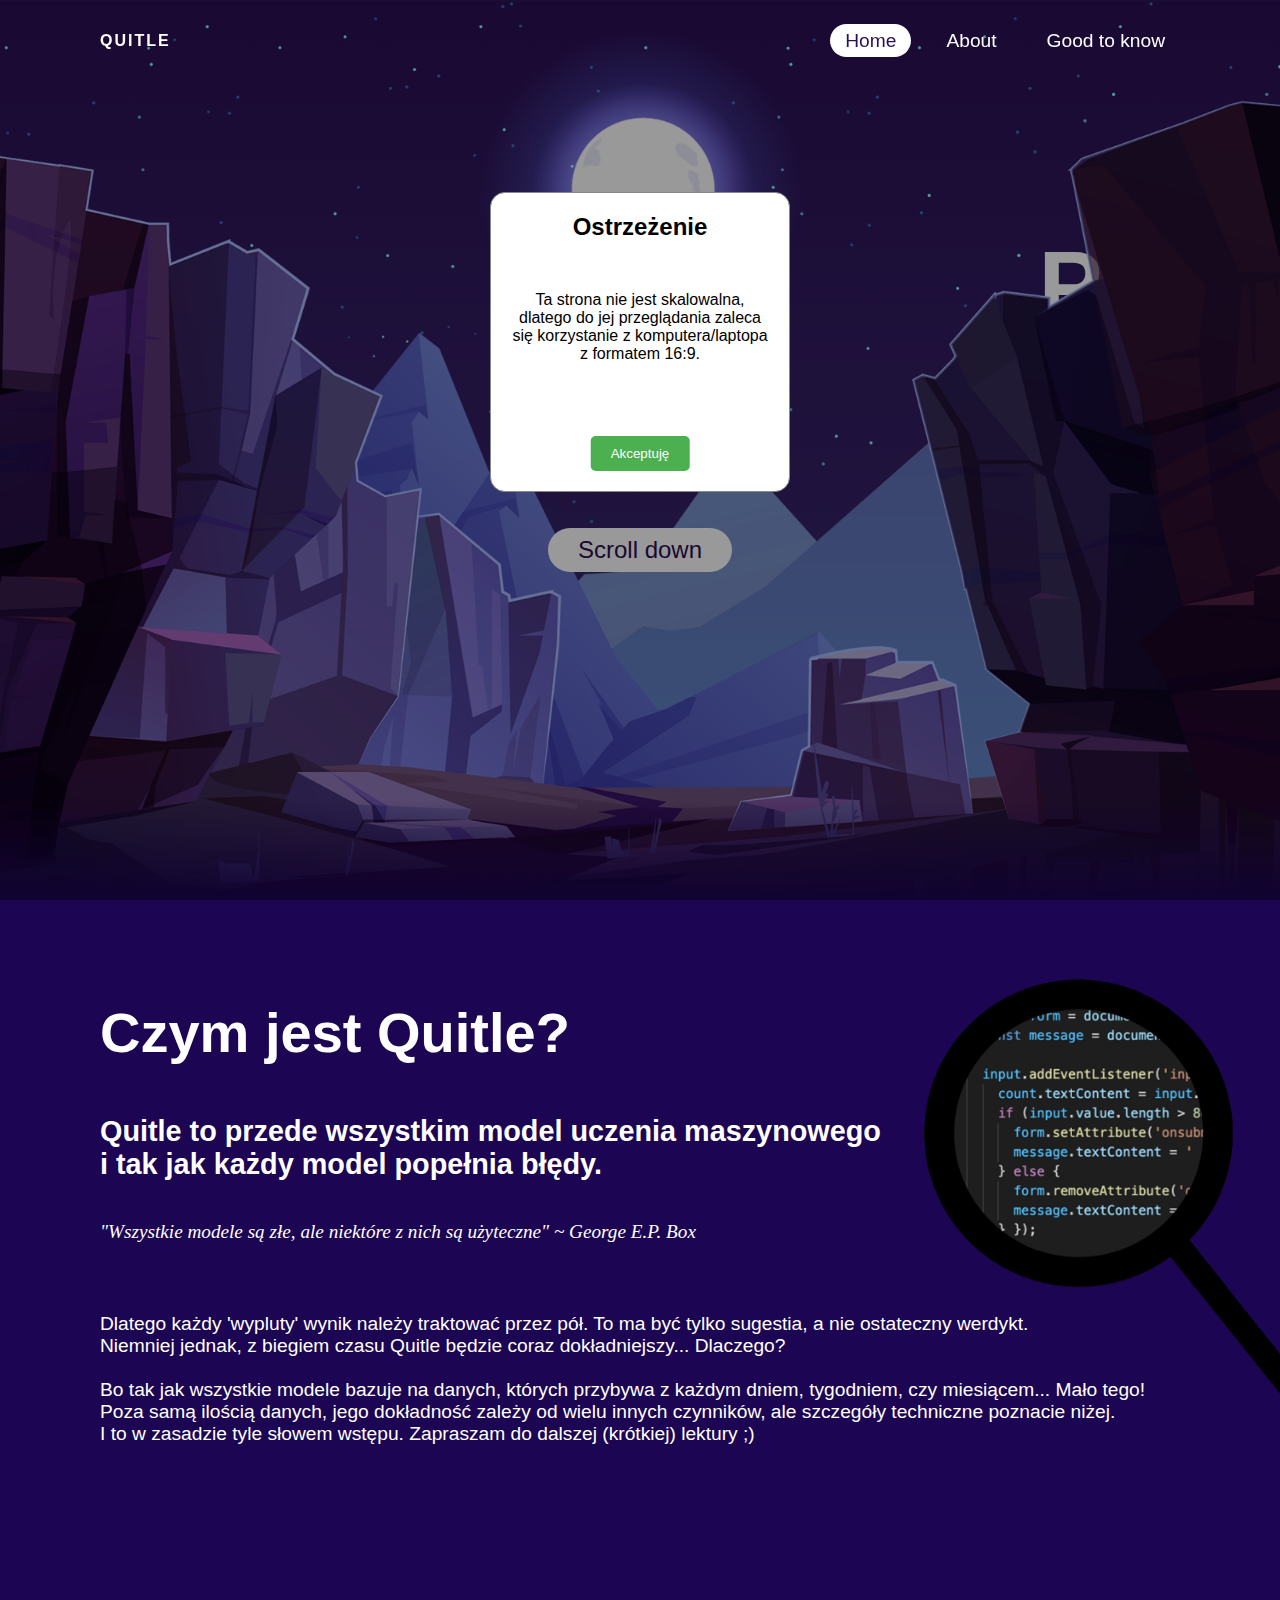
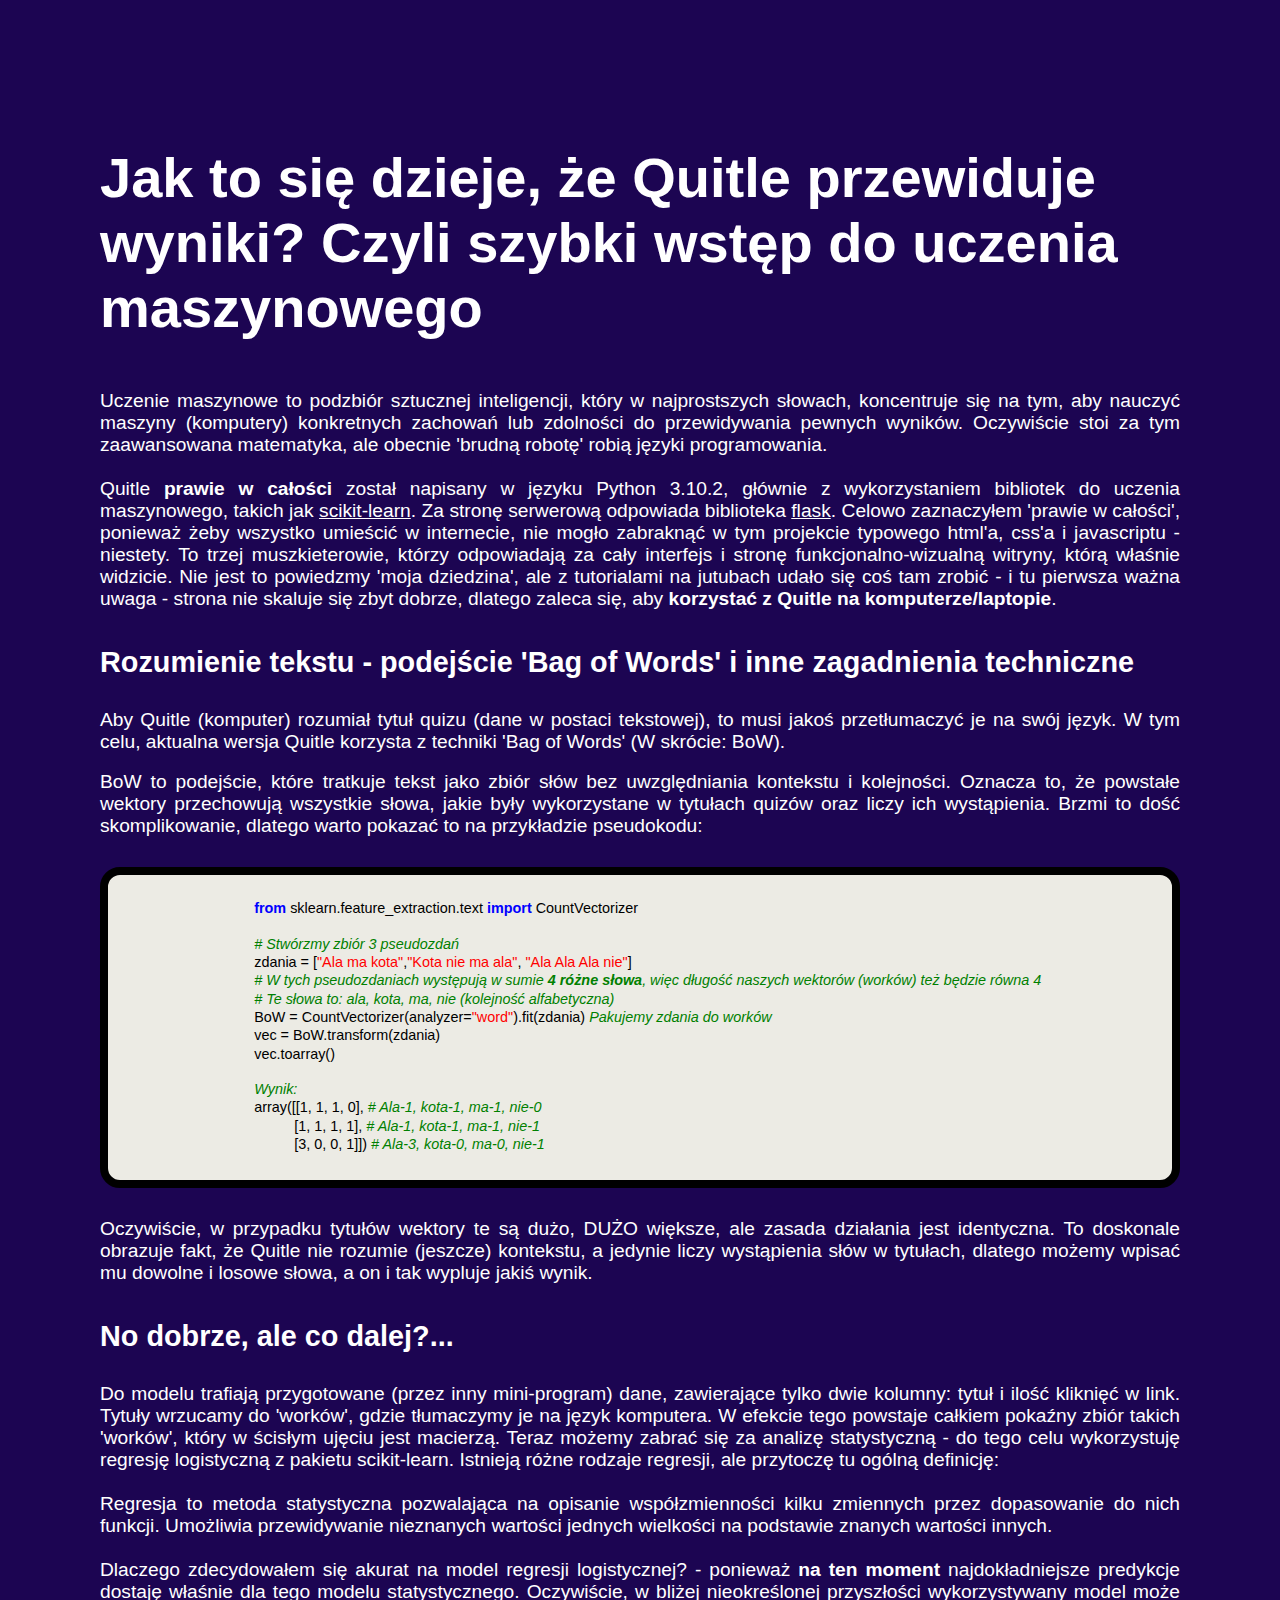
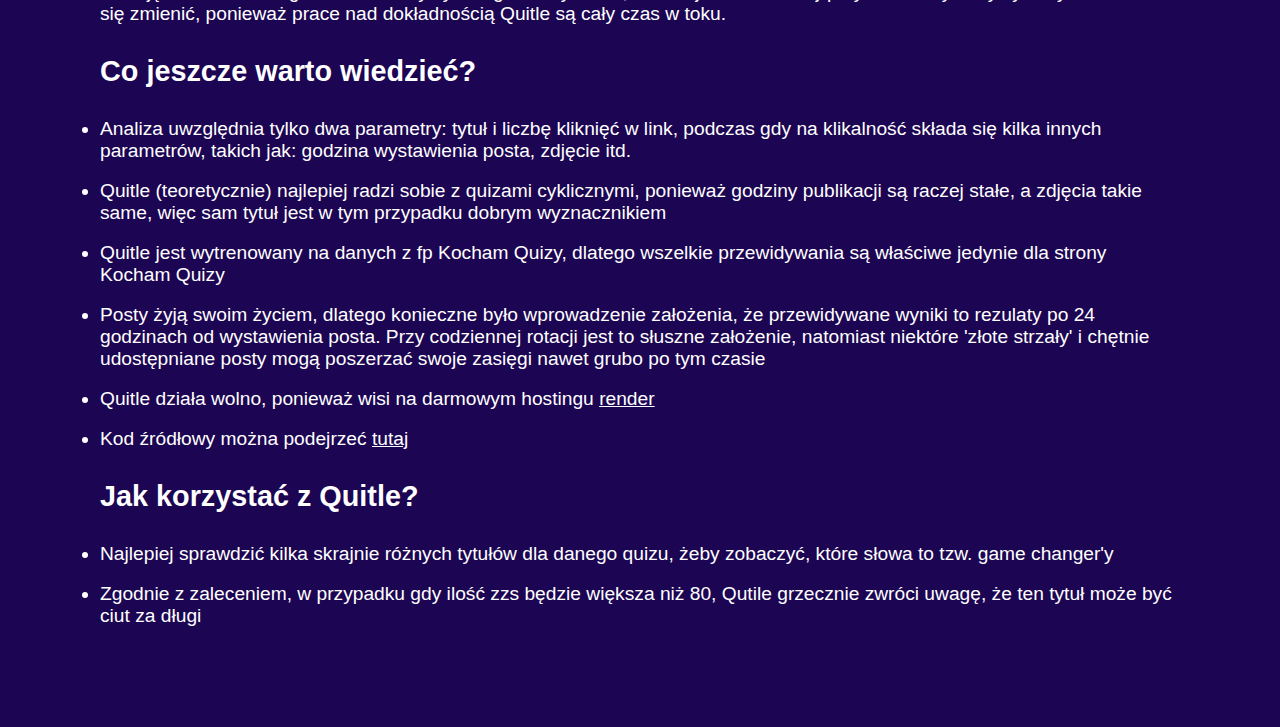
<file: static/site.html>
<!DOCTYPE html>
<html lang="pl">
    <head>
        <title>About Quitle</title>
        <link rel="stylesheet" type="text/css" href="styles.css">
        <link rel="icon" href="kq.png" type="image/icon type">
    </head>
    <body>

        <div id="myModal" class="modal">
            <div class="modal-content">
                <h2>Ostrzeżenie</h2>
                <p>Ta strona nie jest skalowalna, dlatego do jej przeglądania zaleca się korzystanie z komputera/laptopa z formatem 16:9.</p>
                <button id="acceptBtn">Akceptuję</button>
            </div>
        </div>
        
        <header>
            <a href="site.html" class="logo">Quitle</a>
            <ul>
                <li><a href="https://quitle.onrender.com/" class="active">Home</a></li>
                <li><a href="#header2">About</a></li>
                <li><a href="#goodtoknow">Good to know</a></li>
            </ul>
        </header>
        <section>
            <img src="stars.png" id="stars">
            <img src="moon.png" id="moon">
            <img src="mountains_behind.png" id="mountains_behind">
            <h2 id="text">Poznajcie Quitle</h2>
            <a href="#sec" id="btn">Scroll down</a>
            <img src="mountains_front.png" id="mountains_front">
        </section>

        <div class="sec" id="sec">
            <h2>Czym jest Quitle?</h2>
            <p style="margin-bottom: 50px;"></p>
            <img src="lupka.png" id="lupa"> <!--616 × 610 px-->
            <p id="intro" style="margin-bottom: 40px;">
                Quitle to przede wszystkim model uczenia maszynowego <br>i tak jak każdy model popełnia błędy.</p>
            <p style="margin-bottom: 70px;" id="cytat">
                "Wszystkie modele są złe, ale niektóre z nich są użyteczne" ~ George E.P. Box</p>
                <p style="margin-bottom: 300px;" id="tekst1">
                    Dlatego każdy 'wypluty' wynik należy traktować przez pół. To ma być tylko sugestia, a nie ostateczny werdykt. 
                    <br>
                    Niemniej jednak, z biegiem czasu Quitle będzie coraz dokładniejszy... Dlaczego?
                    <br>
                    <br>
                    Bo tak jak wszystkie modele bazuje na danych, których przybywa z każdym dniem, tygodniem, czy miesiącem... Mało tego!
                    <br>
                    Poza samą ilością danych, jego dokładność zależy od wielu innych czynników, ale szczegóły techniczne poznacie niżej.
                    <br>
                    I to w zasadzie tyle słowem wstępu. Zapraszam do dalszej (krótkiej) lektury ;)
                </p>
            </p>
            <h2 id="header2" style="margin-bottom: 50px;">Jak to się dzieje, że Quitle przewiduje wyniki? Czyli szybki wstęp do uczenia maszynowego</h2>
            <p>
                Uczenie maszynowe to podzbiór sztucznej inteligencji, który w najprostszych słowach, koncentruje się na tym, 
                aby nauczyć maszyny (komputery) konkretnych zachowań lub zdolności do przewidywania pewnych wyników. 
                Oczywiście stoi za tym zaawansowana matematyka, ale obecnie 'brudną robotę' robią języki programowania.
                <br>
                <br>
                Quitle <strong>prawie w całości</strong> został napisany w języku Python 3.10.2, głównie z wykorzystaniem bibliotek do uczenia maszynowego, 
                takich jak <a href="https://scikit-learn.org/stable/" style="color: inherit;">scikit-learn</a>. Za stronę serwerową odpowiada biblioteka <a href="https://flask.palletsprojects.com/en/2.2.x/" style="color: inherit;">flask</a>. 
                Celowo zaznaczyłem 'prawie w całości', ponieważ żeby wszystko umieścić w internecie, nie mogło zabraknąć w tym projekcie typowego html'a, css'a i javascriptu - niestety. To trzej muszkieterowie, którzy odpowiadają za cały interfejs i stronę funkcjonalno-wizualną witryny, którą właśnie widzicie. Nie jest to powiedzmy 'moja dziedzina', ale z tutorialami na jutubach udało się coś tam zrobić - i tu pierwsza ważna uwaga - strona nie skaluje się zbyt dobrze, dlatego zaleca się, aby <strong>korzystać z Quitle na komputerze/laptopie</strong>.
            </p>
            <br>
            <br>
            <h3>Rozumienie tekstu - podejście 'Bag of Words' i inne zagadnienia techniczne </h3>
            <p>Aby Quitle (komputer) rozumiał tytuł quizu (dane w postaci tekstowej), to musi jakoś przetłumaczyć je na swój język. W tym celu, aktualna wersja Quitle korzysta z techniki 'Bag of Words' (W skrócie: BoW).</p>
            <br>
            <p style="margin-bottom: 30px;">BoW to podejście, które tratkuje tekst jako zbiór słów bez uwzględniania kontekstu i kolejności. Oznacza to, że powstałe wektory przechowują wszystkie słowa, jakie były wykorzystane w tytułach quizów oraz liczy ich wystąpienia. Brzmi to dość skomplikowanie, dlatego warto pokazać to na przykładzie pseudokodu:</p>
            <div class="code">
                <span class="keyword">from </span><span>sklearn.feature_extraction.text </span><span class="keyword">import </span><span>CountVectorizer </span>
                
                <span class="comment"># Stwórzmy zbiór 3 pseudozdań</span>
                <span>zdania = [<span class="string">"Ala ma kota"</span>,<span class="string">"Kota nie ma ala"</span>, <span class="string">"Ala Ala Ala nie"</span>] </span>
                <span class="comment"># W tych pseudozdaniach występują w sumie <strong>4 różne słowa</strong>, więc długość naszych wektorów (worków) też będzie równa 4</span>
                <span class="comment"># Te słowa to: ala, kota, ma, nie (kolejność alfabetyczna)</span>
                <span>BoW = CountVectorizer(analyzer=<span class="string">"word"</span>).fit(zdania)</span><span class="comment"> Pakujemy zdania do worków</span>
                <span>vec = BoW.transform(zdania)</span>
                <span>vec.toarray()</span>
                
                <span class="comment">Wynik:</span>
                <span>array([[1, 1, 1, 0], </span><span class="comment"># Ala-1, kota-1, ma-1, nie-0</span>
                <span>          [1, 1, 1, 1], </span><span class="comment"># Ala-1, kota-1, ma-1, nie-1</span>
                <span>          [3, 0, 0, 1]]) </span><span class="comment"># Ala-3, kota-0, ma-0, nie-1</span> 
            </div>
            <p>Oczywiście, w przypadku tytułów wektory te są dużo, DUŻO większe, ale zasada działania jest identyczna. To doskonale obrazuje fakt, że Quitle nie rozumie (jeszcze) kontekstu, a jedynie liczy wystąpienia słów w tytułach, dlatego możemy wpisać mu dowolne i losowe słowa, a on i tak wypluje jakiś wynik.</p>
            <br>
            <br>
            <h3>No dobrze, ale co dalej?...</h3>
            <p style="margin-bottom: 30px;">Do modelu trafiają przygotowane (przez inny mini-program) dane, zawierające tylko dwie kolumny: tytuł i ilość kliknięć w link. Tytuły wrzucamy do 'worków', gdzie tłumaczymy je na język komputera. W efekcie tego powstaje całkiem pokaźny zbiór takich 'worków', który w ścisłym ujęciu jest macierzą. Teraz możemy zabrać się za analizę statystyczną - do tego celu wykorzystuję regresję logistyczną z pakietu scikit-learn. Istnieją różne rodzaje regresji, ale przytoczę tu ogólną definicję: <br><br>Regresja to metoda statystyczna pozwalająca na opisanie współzmienności kilku zmiennych przez dopasowanie do nich funkcji. Umożliwia przewidywanie nieznanych wartości jednych wielkości na podstawie znanych wartości innych. <br><br>Dlaczego zdecydowałem się akurat na model regresji logistycznej? - ponieważ <strong>na ten moment</strong> najdokładniejsze predykcje dostaję właśnie dla tego modelu statystycznego. Oczywiście, w bliżej nieokreślonej przyszłości wykorzystywany model może się zmienić, ponieważ prace nad dokładnością Quitle są cały czas w toku.</p>
            <h3 id="goodtoknow">Co jeszcze warto wiedzieć?</h3>
            <li>Analiza uwzględnia tylko dwa parametry: tytuł i liczbę kliknięć w link, podczas gdy na klikalność składa się kilka innych parametrów, takich jak: godzina wystawienia posta, zdjęcie itd.</li>
            <br>
            <li>Quitle (teoretycznie) najlepiej radzi sobie z quizami cyklicznymi, ponieważ godziny publikacji są raczej stałe, a zdjęcia takie same, więc sam tytuł jest w tym przypadku dobrym wyznacznikiem</li>
            <br>
            <li>Quitle jest wytrenowany na danych z fp Kocham Quizy, dlatego wszelkie przewidywania są właściwe jedynie dla strony Kocham Quizy</li>
            <br>
            <li>Posty żyją swoim życiem, dlatego konieczne było wprowadzenie założenia, że przewidywane wyniki to rezulaty po 24 godzinach od wystawienia posta. Przy codziennej rotacji jest to słuszne założenie, natomiast niektóre 'złote strzały' i chętnie udostępniane posty mogą poszerzać swoje zasięgi nawet grubo po tym czasie</li>
            <br>
            <li>Quitle działa wolno, ponieważ wisi na darmowym hostingu <a href="https://render.com/" style="color: inherit;">render</a></li>
            <br>
            <li style="margin-bottom: 30px;">Kod źródłowy można podejrzeć <a href="https://github.com/JakUrb04/quitle" style="color: inherit;">tutaj</a></li>
            <h3>Jak korzystać z Quitle?</h3>
            <li>Najlepiej sprawdzić kilka skrajnie różnych tytułów dla danego quizu, żeby zobaczyć, które słowa to tzw. game changer'y</li>
            <br>
            <li>Zgodnie z zaleceniem, w przypadku gdy ilość zzs będzie większa niż 80, Qutile grzecznie zwróci uwagę, że ten tytuł może być ciut za długi</li>

        </div>

        <script>
            let stars = document.getElementById('stars');
            let moon = document.getElementById('moon');
            let mountains_behind = document.getElementById('mountains_behind');
            let mountains_front = document.getElementById('mountains_front');
            let text = document.getElementById('text');
            let btn = document.getElementById('btn');
            let header = document.querySelector('header');

            window.addEventListener('scroll',function()
            {
                let value = window.scrollY;
                stars.style.left = value*0.25 + 'px';
                moon.style.top = value*1.05 + 'px';
                mountains_behind.style.top = value*0.5 + 'px';
                mountains_front.style.top = value*0 + 'px';
                text.style.marginRight = value*3.3 + 'px';
                text.style.marginTop = value*1 + 'px';
                btn.style.marginTop = value*1.5 + 'px';
                header.style.top = value*0 + 'px';
            })
            </script>
            <script>
                var modal = document.getElementById('myModal');
                var acceptBtn = document.getElementById('acceptBtn');

                window.onload = function() {
                    modal.style.display = 'block';
                }

                acceptBtn.onclick = function() {
                    modal.style.display = 'none';
                }
            </script>
    </body>
</html>
</file>
<file: static/styles.css>
@import url('https://fonts.googleapis.com/css?family=Poppins:300,400,500,600,700,900&display=swap');
*
{
    font-family: 'Popins', sans-serif;
    margin: 0;
    padding: 0;
    box-sizing: border-box;
    scroll-behavior: smooth;
}
body
{
    background: linear-gradient(#2b1055,#7597de);
    overflow-x: hidden;
    min-height: 100vh;
}
header
{
    position: absolute;
    top: 0;
    left: 0;
    width: 100%;
    padding: 30px 100px;
    display: flex;
    justify-content: space-between;
    align-items: center;
    z-index: 10000;
}
header .logo
{
    color: #fff;
    font-weight: 700;
    text-decoration: none;
    text-transform: uppercase;
    letter-spacing: 2px;
} 
header ul
{
    display: flex;
    justify-content: center;
    align-items: center;
}
header ul li
{
    list-style: none;
    margin-left: 20px;

}
header ul li a
{
    text-decoration: none;
    padding: 6px 15px;
    color: #fff;
    border-radius: 20px;
}
header ul li a:hover,
header ul li a.active
{
    background: #fff;
    color: #2b1055;
}
section
{
    position: relative;
    width: 100%;
    height: 100vh;
    padding: 100px;
    display: flex;
    justify-content: center;
    align-items: center;
    overflow: hidden;
}
section::before
{
    content: '';
    position: absolute;
    bottom: 0;
    width: 100%;
    height: 100px;
    background: linear-gradient(to top,#1c0552,transparent);
    z-index: 1000;
}
section img
{
    position: absolute;
    top: 0;
    left: 0;
    width: 100%;
    height: 100%;
    object-fit: cover;
    pointer-events: none;
}
section img#moon
{
    mix-blend-mode: screen;
}
section img#mountains_front
{
    z-index: 10;
}
#text
{
    position: absolute;
    color: #fff;
    white-space: nowrap;
    font-size: 7.5vw;
    z-index: 9;
    right: -500px;
    top: 130px;
    transform: translateY(100px);
}
#btn
{
    text-decoration: none;
    padding: 8px 30px;
    border-radius: 40px;
    background: #fff;
    color: #2b1055;
    display: inline-block;
    font-size: 1.5em;
    z-index: 9;
    transform: translateY(100px);
}
.sec
{
    position: relative;
    padding: 100px;
    background: #1c0552;
}
.sec h2
{
    font-size: 3.5em;
    margin-bottom: 10px;
    color: #fff;
}
.sec p
{
    font-size: 1.2em;
    color: #fff;
    text-align: justify;
}
#lupa
{
    float: right;
    position: relative;
    left: 200px;
    bottom: 150px;
    width: 525px;
    height: 520px;
}
#intro
{
    color: #fff;
    font-size: 1.8em;
    margin-bottom: 10px;
    font-weight: bold;
    text-align: left;
    white-space: nowrap;
}
#cytat
{
    font-family: 'Verdana';
    white-space: nowrap;
    font-style: italic;
}
#tekst1
{
    font-size: 1.2em;
    color: #fff;
    white-space: nowrap;
}
h3
{
    color: #fff;
    font-size: 1.8em;
    margin-bottom: 30px;
}
.code {
    font-family: 'Courier New', Courier, monospace;
    font-size: 0.9em;
    line-height: 1.2;
    border: 8px solid black;
    padding: 8px;
    white-space: pre-wrap;
    border-radius: 20px;
    background-color: #ecebe4;
    margin-bottom: 30px;
}

.code span.keyword {
    color: blue;
    font-weight: 800;
}

.code span.comment {
    color: green;
    font-style: italic;
}

.code span.string {
    color: red;
}
li
{
    font-size: 1.2em;
    color: #fff;
}

.modal {
	display: none;
	position: fixed;
	left: 0;
	top: 0;
	width: 100%;
	height: 100%;
	overflow: auto;
	background-color: rgba(0,0,0,0.4);
    z-index: 9999;
}

.modal-content {
	background-color: white;
	margin: 15% auto;
    padding: 20px;
	border: 1px solid #888;
	width: 300px;
	height: 300px; 
	box-sizing: border-box;
    text-align: center;
    position: relative;
    border-radius: 15px;
}

.modal-content p {
    margin-top: 50px;
}

#acceptBtn {
    background-color: #4CAF50;
    color: white;
    padding: 10px 20px;
    border: none;
    position: absolute;
    border-radius: 5px;
    cursor: pointer;
    bottom: 20px; 
	left: 50%;
	transform: translateX(-50%);
}

#acceptBtn:hover {
	background-color: #3e8e41;
}
</file>
